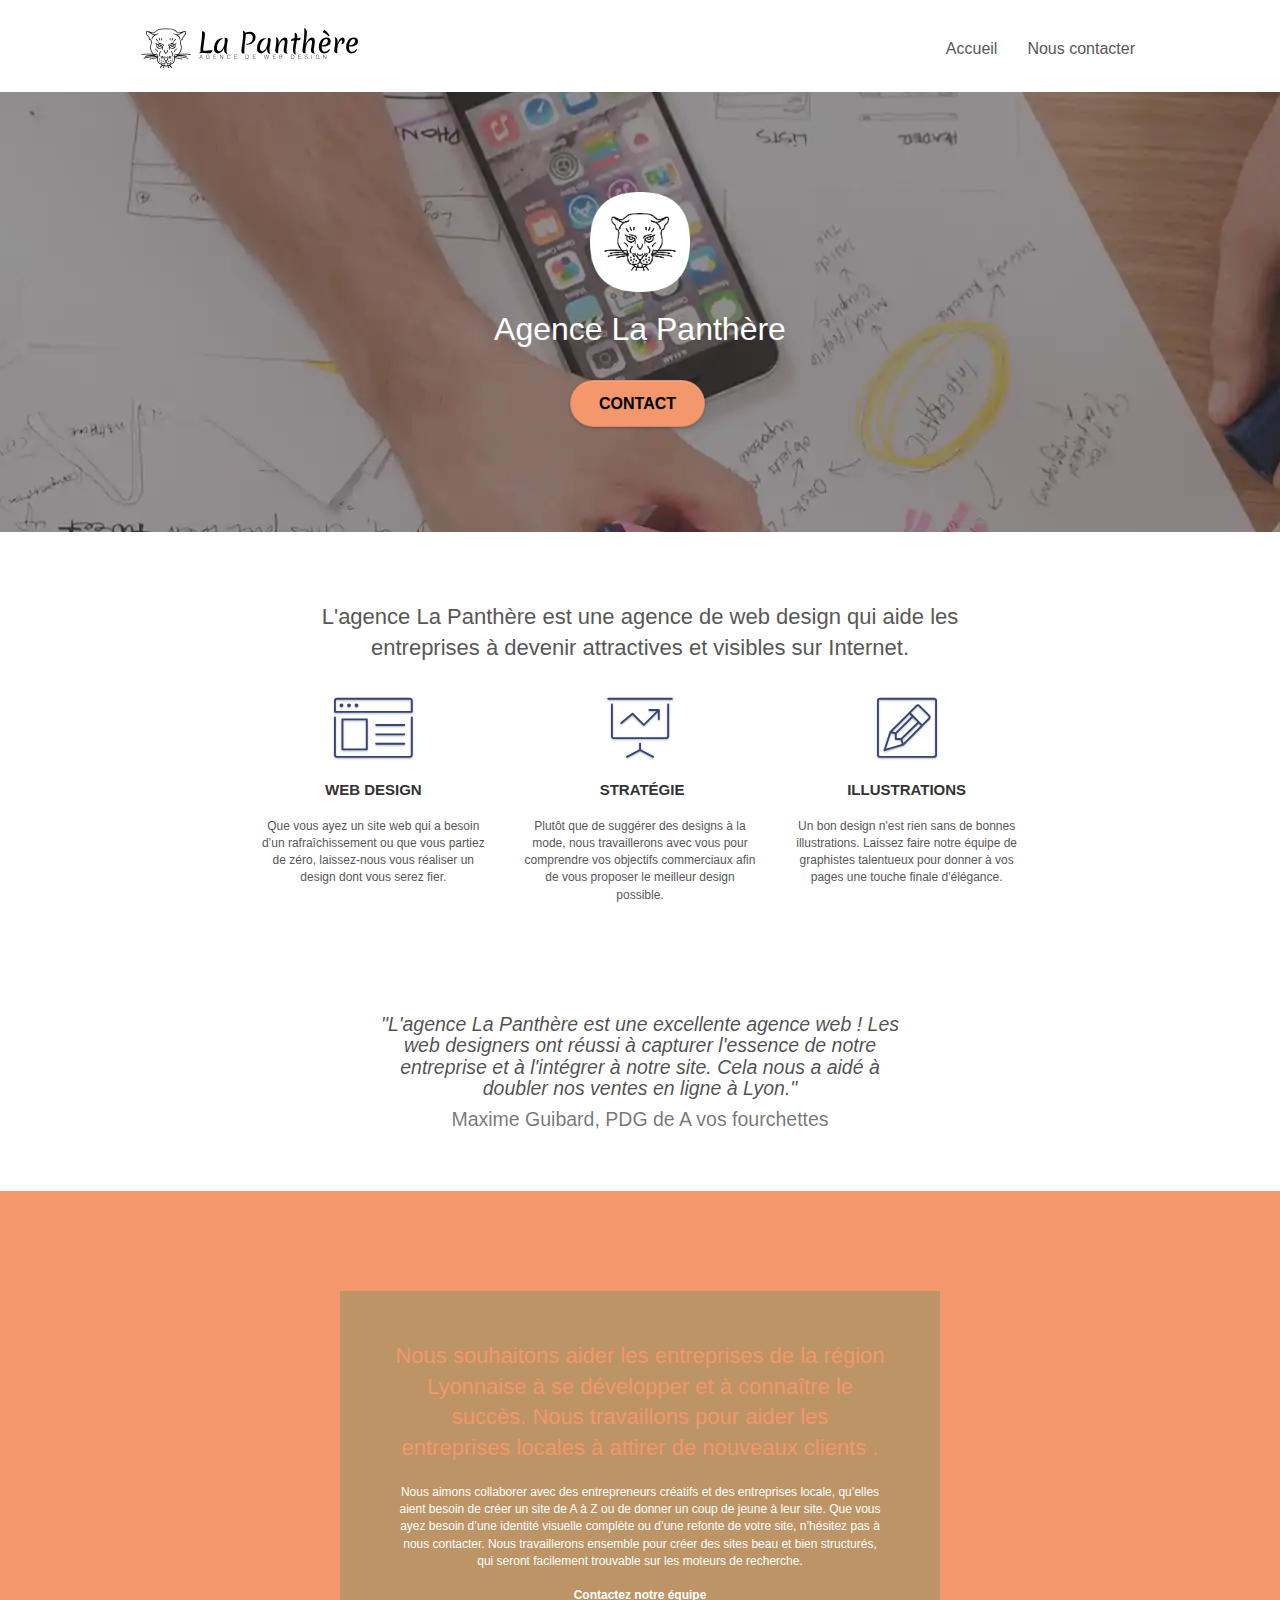
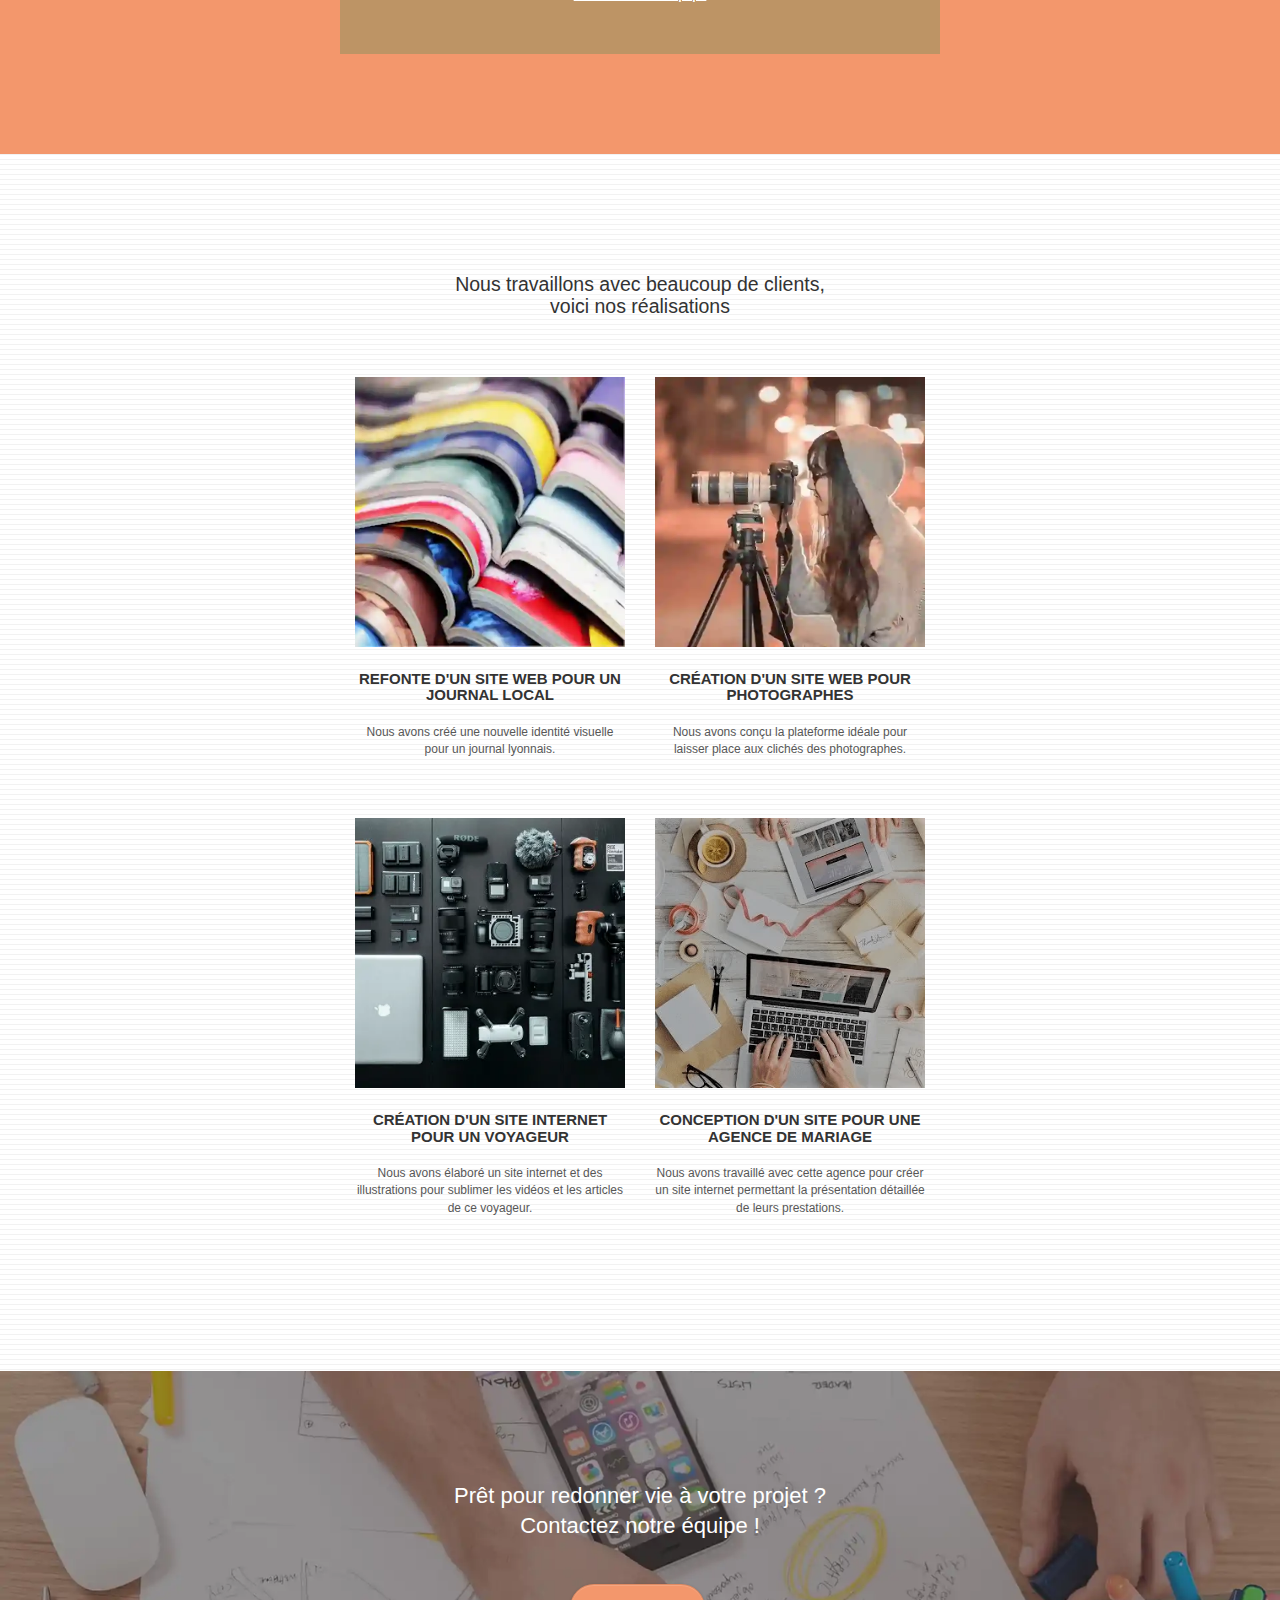
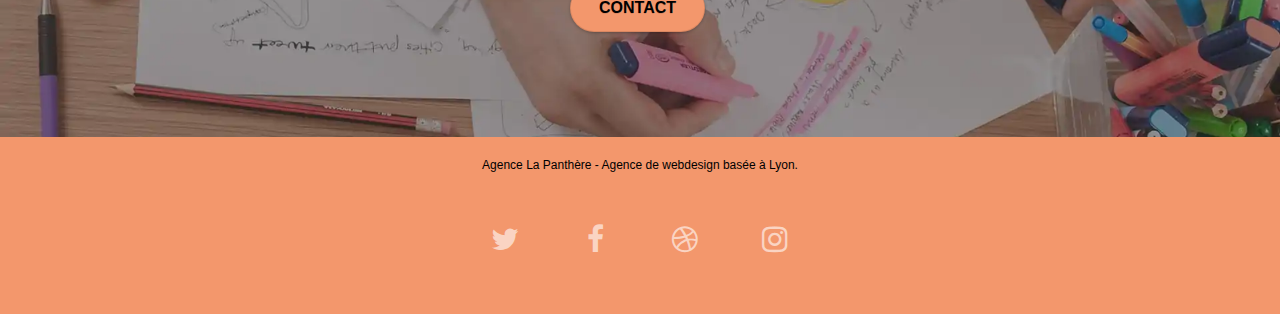
<file: index.html>
<!doctype html>
<html lang="fr">
<head>
    <meta charset="utf-8">
    <meta name="description" content="La Panthère, grande agence webdesign située à Lyon.">
    <meta name="viewport" content="width=device-width, initial-scale=1.0, viewport-fit=cover">

	<!-- Add apple touch and meta https://www.alsacreations.com/astuce/lire/1080-apple-touch-icon-iphone-ipad-ipod-icone.html -->
	<meta name="apple-mobile-web-app-capable" content="yes">
	<link rel="apple-touch-icon" href="favicon.jpg" />

	<!-- Add windows tiles from https://webdesign.tutsplus.com/tutorials/how-to-add-windows-tiles-to-your-website--cms-23099 -->
	<meta name="msapplication-square70x70logo" content="favicon.jpg" />
	<meta name="msapplication-square150x150logo" content="favicon.jpg" />
	<meta name="msapplication-wide310x150logo" content="favicon.jpg" />
	<meta name="msapplication-square310x310logo" content="favicon.jpg" />

    <link rel="shortcut icon" type="image/png" href="favicon.jpg">
	<link rel="stylesheet" type="text/css" href="./css/bootstrap.css">
	<link rel="stylesheet" type="text/css" href="style.css">
	<link rel="stylesheet" type="text/css" href="./css/font-awesome.css">
	<link rel="stylesheet" type="text/css" href="./css/et-line.css">
	
    
	<script src="./js/jquery-2.1.0.js" defer></script>
	<script src="./js/bootstrap.js" defer></script>
	<script src="./js/blocs.js" defer></script>
	<script src="./js/jquery.touchSwipe.js" defer></script>
	

    <title>La Panthère, agence de webdesign | L'expertise au coeur de votre projet web</title>

	
	<!-- Google tag (gtag.js) -->
	<script async src="https://www.googletagmanager.com/gtag/js?id=G-8B9GDKZ6BM"></script>
	<script>
	window.dataLayer = window.dataLayer || [];
	function gtag(){dataLayer.push(arguments);}
	gtag('js', new Date());

	gtag('config', 'G-8B9GDKZ6BM');
	</script>
</head>
<body class="page-container" id="top">    
	<header class="bloc bgc-white l-bloc " id="bloc-0">
		<div class="container bloc-sm">
			<nav class="navbar row">
				<div class="navbar-header">
					<a class="navbar-brand" href="index.html#top"><img src="img/agence-la-panthere-monochrome.svg" height="40" alt="Logo de l'agence de web design lyonnaise La Panthère" /></a>
					<button id="nav-toggle" type="button" class="ui-navbar-toggle navbar-toggle" data-toggle="collapse" data-target=".navbar-1">
						<span class="sr-only">Toggle navigation</span><span class="icon-bar"></span><span class="icon-bar"></span><span class="icon-bar"></span>
					</button>
				</div>
				<div class="collapse navbar-collapse navbar-1 special-dropdown-nav">
					<ul class="site-navigation nav navbar-nav">
						<li>
							<a href="index.html" dir="ltr" rel="prev">Accueil</a>
						</li>
						<li>
							<a href="contact.html" dir="ltr" rel="next">Nous contacter</a>
						</li>
					</ul>
				</div>
			</nav>
		</div>
	</header>
	<main>
		<section class="bloc bgc-dark-slate-blue bg-banniere d-bloc bg-t-edge bloc-bg-texture texture-paper b-parallax" id="bloc-1-hero">
			<div class="container bloc-lg">
				<div class="row tight-width-whitespace">
					<div class="col-sm-12">
						<img src="img/logo.webp" class="center-block image-resize-mode" width="100" alt="Logo de l'agence de webdesign La Panthère à Lyon" />
						<h1 class="text-center hero-bloc-text white " dir="ltr">
							Agence La Panthère
						</h1>
						<div class="text-center">
							<a href="contact.html#top" class="btn btn-lg btn-clean btn-rd cta-hero btn-atomic-tangerine" id="cta-hero" dir="ltr">Contact</a>
						</div>
					</div>
				</div>
			</div>
		</section>
		<section class="bloc bgc-white l-bloc" id="bloc-2-services">
			<div class="container bloc-md">
				<h2 class="row text-center services__title" dir="ltr">
					L'agence La Panthère est une agence de web design qui aide les entreprises à devenir attractives et visibles sur Internet.
				</h2>
				<article class="row voffset-lg med-width-whitespace">
					<div class="col-sm-4">
						<div class="text-center">
							<span class="et-icon-browser sm-shadow icon-dark-slate-blue icons icon-lg"></span>
						</div>
						<h3 class="mg-md text-center" dir="ltr">
							Web design
						</h3>
						<p class="text-center " dir="ltr">
							Que vous ayez un site web qui a besoin d&rsquo;un rafraîchissement ou que vous partiez de zéro, laissez-nous vous réaliser un design dont vous serez fier.
						</p>
					</div>
					<div class="col-sm-4">
						<div class="text-center">
							<span class="et-icon-presentation sm-shadow icon-dark-slate-blue icons icon-lg"></span>
						</div>
						<h3 class="mg-md text-center" dir="ltr">
							&nbsp;Stratégie
						</h3>
						<p class="text-center " dir="ltr">
							Plutôt que de suggérer des designs à la mode, nous travaillerons avec vous pour comprendre vos objectifs commerciaux afin de vous proposer le meilleur design possible.<br>
						</p>
					</div>
					<div class="col-sm-4">
						<div class="text-center">
							<span class="et-icon-edit sm-shadow icon-dark-slate-blue icons icon-lg"></span>
						</div>
						<h3 class="mg-md text-center" dir="ltr">
							Illustrations
						</h3>
						<p class="text-center " dir="ltr">
							Un bon design n'est rien sans de bonnes illustrations. Laissez faire notre équipe de graphistes talentueux pour donner à vos pages une touche finale d'élégance.
						</p>
					</div>
				</article>
				<article class="row voffset-lg voffset">
					<h3 class="citation__title" dir="ltr">
						"L'agence La Panthère est une excellente agence web ! Les web designers ont réussi à capturer l'essence de notre entreprise et à l'intégrer à notre site.
						Cela nous a aidé à doubler nos ventes en ligne à Lyon."
					</h3>
					<h4 class="citation__subtitle" dir="ltr">Maxime Guibard, PDG de A vos fourchettes</h4>
				</article>
			</div>
		</section>
		<section class="bloc tc-white bgc-atomic-tangerine bg-presentation d-bloc bloc-bg-texture texture-paper b-parallax" id="bloc-3-what-i-do">
			<div class="container bloc-lg">
				<div class="row tight-width-whitespace black-background">
					<div class="col-sm-12">
						<h2 class="mg-md text-center tc-white" dir="ltr">
							Nous souhaitons aider les entreprises de la région Lyonnaise à se développer et à connaître le succès. Nous travaillons pour aider les entreprises locales à attirer de nouveaux clients .<br>
						</h2>
						<p class="text-center white" dir="ltr">
							Nous aimons collaborer avec des entrepreneurs créatifs et des entreprises locale, qu’elles aient besoin de créer un site de A à Z ou de donner un coup de jeune à leur site. Que vous ayez besoin d’une identité visuelle complète ou d’une refonte de votre site, n’hésitez pas à nous contacter. Nous travaillerons ensemble pour créer des sites beau et bien structurés, qui seront facilement trouvable sur les moteurs de recherche. <br><br><a class="ltc-white bold-link" href="contact.html">Contactez notre équipe</a><br>
						</p>
					</div>
				</div>
			</div>
		</section>
		<section class="bloc bgc-white bg-lines-h2-bg bg-repeat l-bloc" id="bloc-4-portfolio">
			<div class="container bloc-lg">
				<div class="row">
					<h3 class="portfolio__title" dir="ltr">Nous travaillons avec beaucoup de clients, voici nos réalisations</h3>
				</div>
				<div class="row tight-width-whitespace portfolio-row">
					<div class="col-sm-6">
						<a href="#" data-lightbox="img/1.webp" data-gallery-id="gallery-1" data-caption="Refonte d'un site web pour un journal local" data-frame="snapshot-lb">
							<img src="img/1.webp" alt="refonte du site web d'un journal de Lyon par l'agence de webdesign La Panthère" class="img-responsive portfolio-thumb" />
						</a>
						<h3 class="mg-md text-center" dir="ltr">
							Refonte d'un site web pour un journal local
						</h3>
						<p class="text-center" dir="ltr">
							Nous avons créé une nouvelle identité visuelle pour un journal lyonnais.
						</p>
					</div>
					<div class="col-sm-6">
						<a href="#" data-lightbox="img/2.webp" data-gallery-id="gallery-1" data-caption="Création d'un site web pour photographes" data-frame="snapshot-lb">
							<img src="img/2.webp" class="img-responsive portfolio-thumb" alt="L'agence lyonnaise de webdesign, La Panthère, a créé le site internet d'un photographe" />
						</a>
						<h3 class="mg-md text-center" dir="ltr">
							Création d'un site web pour photographes
						</h3>
						<p class="text-center" dir="ltr">
							Nous avons conçu la plateforme idéale pour laisser place aux clichés des photographes.
						</p>
					</div>
				</div>
				<div class="row tight-width-whitespace portfolio-row">
					<div class="col-sm-6">
						<a href="#" data-lightbox="img/3.webp" data-gallery-id="gallery-1" data-caption="Création d'un site internet pour un voyageur" data-frame="snapshot-lb">
							<img src="img/3.webp" class="img-responsive portfolio-thumb" alt="Basée à Lyon, La Panthère, une agence de web design a créée le site internet d'un photographe"/>
						</a>
						<h3 class="mg-md text-center" dir="ltr">
							Création d'un site internet pour un voyageur
						</h3>
						<p class="text-center" dir="ltr">
							Nous avons élaboré un site internet et des illustrations pour sublimer les vidéos et les articles de ce voyageur.
						</p>
					</div>
					<div class="col-sm-6">
						<a href="#" data-lightbox="img/4.webp" data-gallery-id="gallery-1" data-caption="Conception d'un site pour une agence de mariage" data-frame="snapshot-lb">
							<img src="img/4.webp" class="img-responsive portfolio-thumb" alt="Conception d'une site pour une agence de mariage par La Panthère, agence de webdesign sur Lyon" />
						</a>
						<h3 class="mg-md text-center" dir="ltr">
							Conception d'un site pour une agence de mariage
						</h3>
						<p class="text-center" dir="ltr">
							Nous avons travaillé avec cette agence pour créer un site internet permettant la présentation détaillée de leurs prestations.
						</p>
					</div>
				</div>
			</div>
		</section>
		<section class="bloc bgc-dark-slate-blue bg-banniere d-bloc bloc-bg-texture texture-paper" id="bloc-5-cta">
			<div class="container bloc-lg">
				<div class="row">
					<h2 class="mg-md text-center white" dir="ltr">
						Prêt pour redonner vie à votre projet ?<br>Contactez notre équipe !
					</h2>
					<div class="col-sm-12 text-center">
						<a href="contact.html#bloc-0" class="btn btn-atomic-tangerine btn-clean btn-rd btn-lg cta-hero" dir="ltr">Contact</a>
					</div>
				</div>
			</div>
		</section>
	</main>
	<a class="bloc-button btn btn-d scrollToTop" onclick="scrollToTarget('1')" href="#top" aria-label="Bouton revenir en haut"><span class="fa fa-chevron-up"></span></a>
	<footer class="bloc bgc-atomic-tangerine d-bloc" id="bloc-8">
		<div class="container bloc-sm">
			<div class="row">
				<div class="col-sm-12">
					<p class="text-center black" dir="ltr">
						Agence La Panthère - Agence de webdesign basée à Lyon.<br>
					</p>
					<div class="row row-no-gutters social">
						<div class="col-sm-3">
							<div class="text-center">
								<a class="social" target="_blank"  rel="noopener" href="http://twitter.fr" aria-label="Lien vers le twitter de l'agence de webdesign La Panthère à Lyon">
									<span class="fa fa-twitter icon-md"></span>
								</a>
							</div>
						</div>
						<div class="col-sm-3">
							<div class="text-center">
								<a class="social" target="_blank"  rel="noopener" href="http://facebook.fr" aria-label="Lien vers le facebook de l'agence de webdesign La Panthère à Lyon">
									<span class="fa fa-facebook icon-md"></span>
								</a>
							</div>
						</div>
						<div class="col-sm-3">
							<div class="text-center">
								<a class="social" target="_blank"  rel="noopener" href="http://dribble.fr" aria-label="Lien vers le dribble de l'agence de webdesign La Panthère à Lyon">
									<span class="fa fa-dribbble icon-md"></span>
								</a>
							</div>
						</div>
						<div class="col-sm-3">
							<div class="text-center">
								<a class="social" target="_blank"  rel="noopener" href="http://instagram.fr" aria-label="Lien vers l'instagram de l'agence de webdesign La Panthère à Lyon">
									<span class="fa fa-instagram icon-md"></span>
								</a>
							</div>
						</div>
					</div>
				</div>
			</div>
		</div>
	</footer>
</body>
</html>
</file>
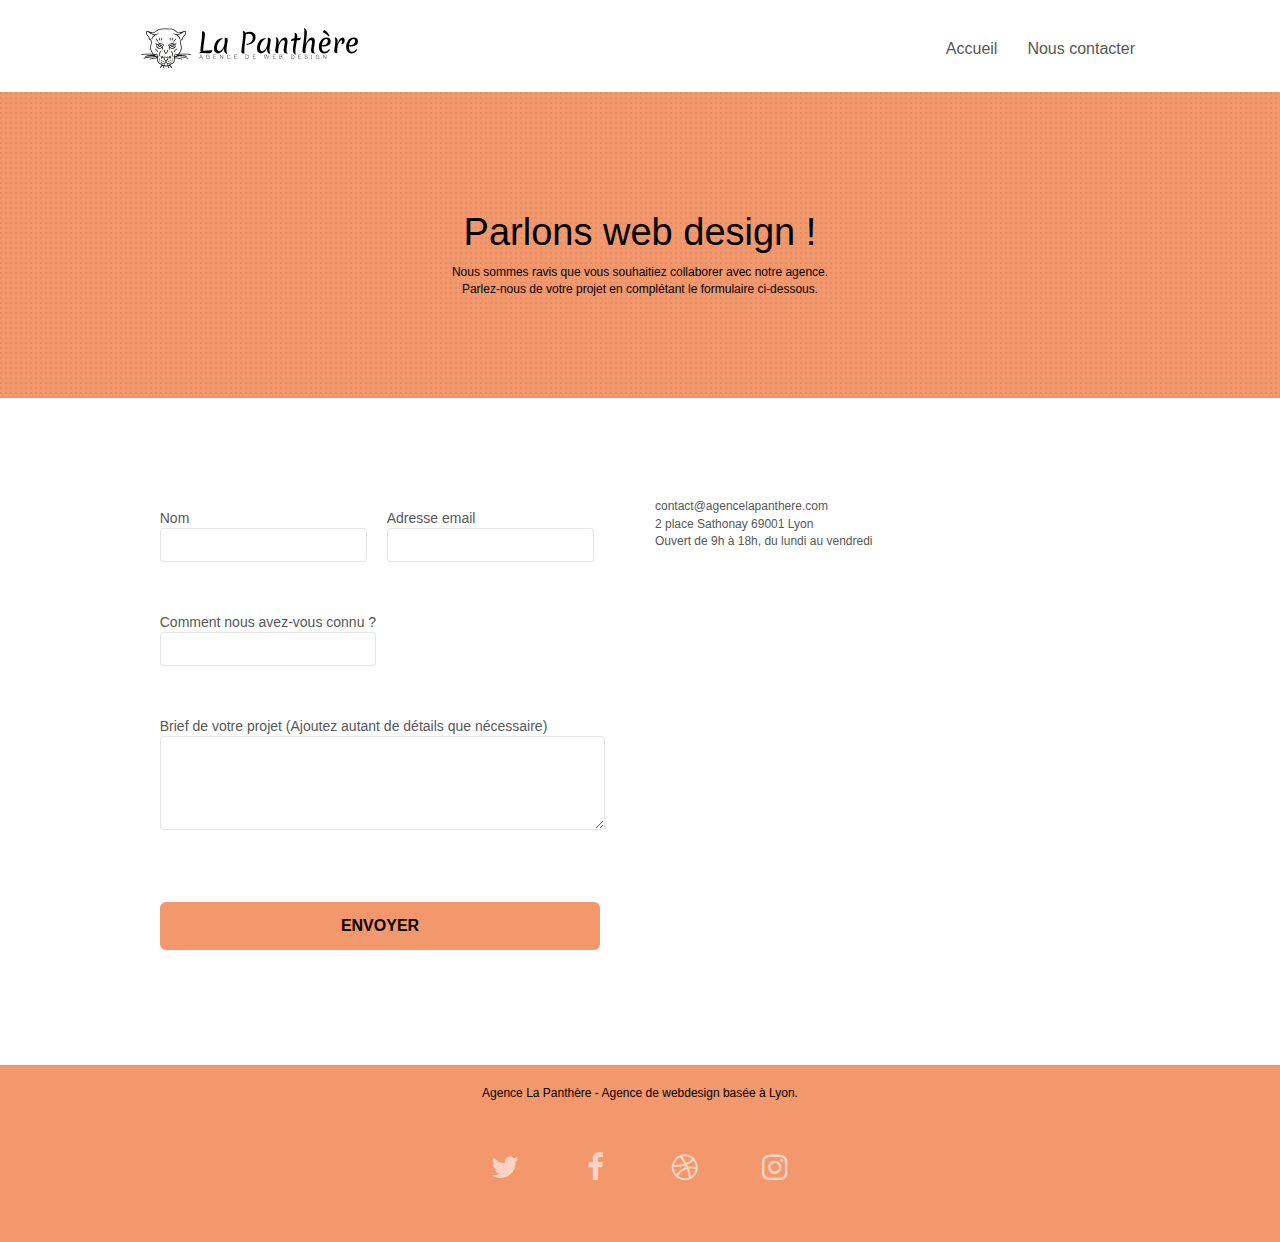
<file: contact.html>
<!doctype html>
<html lang="fr">
<head>
    <meta charset="utf-8">
    <meta name="keywords" content="">
    <meta name="description" content="Page de contacte de l'agence webdesign La Panthère. Grande agence sur Lyon.">
    <meta name="viewport" content="width=device-width, initial-scale=1.0, viewport-fit=cover">

	<!-- Add apple touch and meta -->
	<meta name="apple-mobile-web-app-capable" content="yes">
	<link rel="apple-touch-icon" href="favicon.jpg" />

	<!-- Add windows tiles from https://webdesign.tutsplus.com/tutorials/how-to-add-windows-tiles-to-your-website--cms-23099 -->
	<meta name="msapplication-square70x70logo" content="favicon.jpg" />
	<meta name="msapplication-square150x150logo" content="favicon.jpg" />
	<meta name="msapplication-wide310x150logo" content="favicon.jpg" />
	<meta name="msapplication-square310x310logo" content="favicon.jpg" />

    <link rel="shortcut icon" type="image/png" href="favicon.jpg">
    
	<link rel="stylesheet" type="text/css" href="./css/bootstrap.css">
	<link rel="stylesheet" type="text/css" href="style.css">
	<link rel="stylesheet" type="text/css" href="./css/font-awesome.css">
	<link rel="stylesheet" type="text/css" href="./css/et-line.css">
    
	<script src="./js/jquery-2.1.0.js" defer></script>
	<script src="./js/bootstrap.js" defer></script>
	<script src="./js/blocs.js" defer></script>
	<script src="./js/jqBootstrapValidation.js" defer></script>
	<script src="./js/formHandler.js" defer></script>
    <title>La Panthère, agence de webdesign | L'expertise au coeur de votre projet web</title>

    
	<!-- Google tag (gtag.js) -->
	<script async src="https://www.googletagmanager.com/gtag/js?id=G-8B9GDKZ6BM"></script>
	<script>
	window.dataLayer = window.dataLayer || [];
	function gtag(){dataLayer.push(arguments);}
	gtag('js', new Date());

	gtag('config', 'G-8B9GDKZ6BM');
	</script>
    
</head>
<body id="top">
	<header class="bloc bgc-white l-bloc " id="bloc-0">
		<div class="container bloc-sm">
			<nav class="navbar row">
				<div class="navbar-header">
					<a class="navbar-brand" href="index.html"><img src="img/agence-la-panthere-monochrome.svg" alt="atlanta web design logo" height="40" /></a>
					<button id="nav-toggle" type="button" class="ui-navbar-toggle navbar-toggle" data-toggle="collapse" data-target=".navbar-1">
						<span class="sr-only">Toggle navigation</span><span class="icon-bar"></span><span class="icon-bar"></span><span class="icon-bar"></span>
					</button>
				</div>
				<div class="collapse navbar-collapse navbar-1 special-dropdown-nav">
					<ul class="site-navigation nav navbar-nav">
						<li>
							<a href="index.html#top">Accueil</a>
						</li>
						<li>
						</li>
						<li>
							<a href="contact.html#top">Nous contacter</a>
						</li>
					</ul>
				</div>
			</nav>
		</div>
	</header>
	<main>
		<section class="bloc bg-dots-bg bg-repeat bgc-atomic-tangerine d-bloc bloc-bg-texture texture-paper" id="bloc-6">
			<article class="container bloc-lg">
				<div class="row">
					<div class="col-sm-12">
						<h1 class="text-center hero-bloc-text black" dir="ltr">
							Parlons web design !
						</h1>
						<p class="text-center mg-lg black tight-width-whitespace" dir="ltr">
							Nous sommes ravis que vous souhaitiez collaborer avec notre agence.<br>
							Parlez-nous de votre projet en complétant le formulaire ci-dessous.
						</p>
					</div>
				</div>
			</article>
		</section>
		<section class="bloc bgc-white l-bloc" id="bloc-7">
			<article class="container bloc-lg">
				<div class="row">
					<div class="col-sm-6 contact__form--wrapper">
						<form id="form_1" class="contact__form" novalidate success-msg="Your message has been sent." fail-msg="Sorry it seems that our mail server is not responding, Sorry for the inconvenience!">
							<div >
								<label dir="ltr" >
									Nom
									<input id="name" class="form-control" required />
								</label>
							</div>
							<div class="form-group">
								<label dir="ltr">
									Adresse email
									<input id="email" class="form-control" type="email" required />
								</label>	
							</div>
							<div class="form-group">
								<label dir="ltr">
									Comment nous avez-vous connu ?
									<input class="form-control" type="email" required id="input_504" />
								</label>							
							</div>
							<div class="form-group">
								<label dir="ltr">
									Brief de votre projet (Ajoutez autant de détails que nécessaire)<br>
									<textarea id="message" class="form-control" rows="4" cols="50" required></textarea>
								</label>
							</div> 
							<button class="bloc-button btn btn-lg btn-block cta-hero btn-atomic-tangerine" type="submit">
								Envoyer
							</button>
						</form>
					</div>
					<div class="col-sm-6">
						<p dir="ltr">
							contact@agencelapanthere.com<br>2 place Sathonay 69001 Lyon<br>Ouvert de 9h à 18h, du lundi au vendredi<br>
						</p>
					</div>
				</div>
			</article>
		</section>
		<a class="bloc-button btn btn-d scrollToTop" onclick="scrollToTarget('1')" href="#top" aria-label="Bouton revenir en haut"><span class="fa fa-chevron-up"></span></a>
	</main>
	<footer class="bloc bgc-atomic-tangerine d-bloc" id="bloc-8">
		<div class="container bloc-sm">
			<div class="row">
				<div class="col-sm-12">
					<p class="text-center black" dir="ltr">
						Agence La Panthère - Agence de webdesign basée à Lyon.<br>
					</p>
					<div class="row row-no-gutters social">
						<div class="col-sm-3">
							<div class="text-center">
								<a class="social" target="_blank"  rel="noopener" href="http://twitter.fr" aria-label="Lien vers le twitter de l'agence de webdesign La Panthère à Lyon">
									<span class="fa fa-twitter icon-md"></span>
								</a>
							</div>
						</div>
						<div class="col-sm-3">
							<div class="text-center">
								<a class="social" target="_blank"  rel="noopener" href="http://facebook.fr" aria-label="Lien vers le facebook de l'agence de webdesign La Panthère à Lyon">
									<span class="fa fa-facebook icon-md"></span>
								</a>
							</div>
						</div>
						<div class="col-sm-3">
							<div class="text-center">
								<a class="social" target="_blank"  rel="noopener" href="http://dribble.fr" aria-label="Lien vers le dribble de l'agence de webdesign La Panthère à Lyon">
									<span class="fa fa-dribbble icon-md"></span>
								</a>
							</div>
						</div>
						<div class="col-sm-3">
							<div class="text-center">
								<a class="social" target="_blank"  rel="noopener" href="http://instagram.fr" aria-label="Lien vers l'instagram de l'agence de webdesign La Panthère à Lyon">
									<span class="fa fa-instagram icon-md"></span>
								</a>
							</div>
						</div>
					</div>
				</div>
			</div>
		</div>
	</footer>
</body>
</html>
</file>
<file: style.css>
body {
    margin: 0;
    padding: 0;
    background: #FFF;
    overflow-x: hidden;
    -webkit-font-smoothing: antialiased;
    -moz-osx-font-smoothing: grayscale;
}

a,
button {
    transition: all .3s ease-in-out;
    outline: none!important;
}

a:hover {
    text-decoration: none;
    cursor: pointer;
}

#page-loading-blocs-notifaction {
    position: fixed;
    top: 0;
    bottom: 0;
    width: 100%;
    z-index: 100000;
    background: #FFFFFF url("img/pageload-spinner.gif") no-repeat center center;
}

.bloc {
    width: 100%;
    clear: both;
    background: 50% 50% no-repeat;
    padding: 0 50px;
    -webkit-background-size: cover;
    -moz-background-size: cover;
    -o-background-size: cover;
    background-size: cover;
    position: relative;
}

.bloc .container {
    padding-left: 0;
    padding-right: 0;
}

.bloc-lg {
    padding: 100px 50px;
}

.bloc-md {
    padding: 50px;
}

.bloc-sm {
    padding: 20px 50px;
}

.bg-center,
.bg-l-edge,
.bg-r-edge,
.bg-t-edge,
.bg-b-edge,
.bg-tl-edge,
.bg-bl-edge,
.bg-tr-edge,
.bg-br-edge,
.bg-repeat {
    -webkit-background-size: auto!important;
    -moz-background-size: auto!important;
    -o-background-size: auto!important;
    background-size: auto!important;
}

.bg-repeat {
    background: repeat;
}

.bg-t-edge {
    background: top no-repeat;
}

.bloc-bg-texture::before {
    content: "";
    background-size: 2px 2px;
    position: absolute;
    top: 0;
    bottom: 0;
    left: 0;
    right: 0;
}

.b-parallax {
    background-attachment: fixed;
}

.d-bloc {
    color: rgba(255, 255, 255, .7);
}

.d-bloc button:hover {
    color: rgba(255, 255, 255, .9);
}

.d-bloc .icon-round,
.d-bloc .icon-square,
.d-bloc .icon-rounded,
.d-bloc .icon-semi-rounded-a,
.d-bloc .icon-semi-rounded-b {
    border-color: rgba(255, 255, 255, .9);
}

.d-bloc .divider-h span {
    border-color: rgba(255, 255, 255, .2);
}

.d-bloc .a-btn,
.d-bloc .navbar a,
.d-bloc .navbar-brand,
.d-bloc a .icon-sm,
.d-bloc a .icon-md,
.d-bloc a .icon-lg,
.d-bloc a .icon-xl,
.d-bloc h1 a,
.d-bloc h2 a,
.d-bloc h3 a,
.d-bloc h4 a,
.d-bloc h5 a,
.d-bloc h6 a,
.d-bloc p a {
    color: rgba(255, 255, 255, .6);
}

.d-bloc .a-btn:hover,
.d-bloc .navbar a:hover,
.d-bloc .navbar-brand:hover,
.d-bloc a:hover .icon-sm,
.d-bloc a:hover .icon-md,
.d-bloc a:hover .icon-lg,
.d-bloc a:hover .icon-xl,
.d-bloc h1 a:hover,
.d-bloc h2 a:hover,
.d-bloc h3 a:hover,
.d-bloc h4 a:hover,
.d-bloc h5 a:hover,
.d-bloc h6 a:hover,
.d-bloc p a:hover {
    color: rgba(255, 255, 255, 1);
}

.d-bloc .navbar-toggle .icon-bar {
    background: rgba(255, 255, 255, 1);
}

.d-bloc .btn-wire,
.d-bloc .btn-wire:hover {
    color: rgba(255, 255, 255, 1);
    border-color: rgba(255, 255, 255, 1);
}

.d-bloc .panel {
    color: rgba(0, 0, 0, .5);
}

.d-bloc .panel button:hover {
    color: rgba(0, 0, 0, .7);
}

.d-bloc .panel icon {
    border-color: rgba(0, 0, 0, .7);
}

.d-bloc .panel .divider-h span {
    border-color: rgba(0, 0, 0, .1);
}

.d-bloc .panel .a-btn {
    color: rgba(0, 0, 0, .6);
}

.d-bloc .panel .a-btn:hover {
    color: rgba(0, 0, 0, 1);
}

.d-bloc .panel .btn-wire,
.d-bloc .panel .btn-wire:hover {
    color: rgba(0, 0, 0, .7);
    border-color: rgba(0, 0, 0, .3);
}

.d-bloc .panel,
.l-bloc {
    color: rgba(0, 0, 0, .5);
}

.d-bloc .panel button:hover,
.l-bloc button:hover {
    color: rgba(0, 0, 0, .7);
}

.l-bloc .icon-round,
.l-bloc .icon-square,
.l-bloc .icon-rounded,
.l-bloc .icon-semi-rounded-a,
.l-bloc .icon-semi-rounded-b {
    border-color: rgba(0, 0, 0, .7);
}

.d-bloc .panel .divider-h span,
.l-bloc .divider-h span {
    border-color: rgba(0, 0, 0, .1);
}

.d-bloc .panel .a-btn,
.l-bloc .a-btn,
.l-bloc .navbar a,
.l-bloc .navbar-brand,
.l-bloc a .icon-sm,
.l-bloc a .icon-md,
.l-bloc a .icon-lg,
.l-bloc a .icon-xl,
.l-bloc h1 a,
.l-bloc h2 a,
.l-bloc h3 a,
.l-bloc h4 a,
.l-bloc h5 a,
.l-bloc h6 a,
.l-bloc p a {
    color: rgba(0, 0, 0, .6);
}

.d-bloc .panel .a-btn:hover,
.l-bloc .a-btn:hover,
.l-bloc .navbar a:hover,
.l-bloc .navbar-brand:hover,
.l-bloc a:hover .icon-sm,
.l-bloc a:hover .icon-md,
.l-bloc a:hover .icon-lg,
.l-bloc a:hover .icon-xl,
.l-bloc h1 a:hover,
.l-bloc h2 a:hover,
.l-bloc h3 a:hover,
.l-bloc h4 a:hover,
.l-bloc h5 a:hover,
.l-bloc h6 a:hover,
.l-bloc p a:hover {
    color: rgba(0, 0, 0, 1);
}

.l-bloc .navbar-toggle .icon-bar {
    color: rgba(0, 0, 0, .6);
}

.d-bloc .panel .btn-wire,
.d-bloc .panel .btn-wire:hover,
.l-bloc .btn-wire,
.l-bloc .btn-wire:hover {
    color: rgba(0, 0, 0, .7);
    border-color: rgba(0, 0, 0, .3);
}

.voffset {
    margin-top: 30px;
}

.voffset-lg {
    margin-top: 80px;
}

.row-no-gutters {
    margin-right: 0;
    margin-left: 0;
}

.row.row-no-gutters > [class^="col-"],
.row.row-no-gutters > [class*=" col-"] {
    padding-right: 0;
    padding-left: 0;
}

#bloc-1-hero h1 {
    font-size: 32px;
}

.navbar {
    margin-bottom: 0;
    z-index: 1;
}

.navbar-brand {
    height: auto;
    padding: 3px 15px;
    font-size: 25px;
    font-weight: normal;
    font-weight: 600;
    line-height: 44px;
}

.navbar-brand img {
    max-height: 200px;
    margin: 0 5px 0 0;
    display: inline;
}

.navbar-brand img[src$=svg] {
    min-width: 100px;
}

.nav-center .navbar-brand img {
    margin: 0;
}

.navbar .nav {
    padding-top: 2px;
    margin-right: -16px;
    float: right;
    z-index: 1;
}

.nav > li {
    float: left;
    margin-top: 4px;
    font-size: 16px;
}

.navbar-nav .open .dropdown-menu > li > a {
    text-align: inherit;
}

.nav > li a:hover,
.nav > li a:focus {
    background: transparent;
}

.navbar-toggle {
    margin: 10px 10px 0 0;
    border: 0px;
}

.navbar-toggle:hover {
    background: transparent!important;
}

.navbar-toggle .icon-bar {
    background-color: rgba(0, 0, 0, .5);
    width: 26px;
}

.nav-invert .navbar .nav {
    float: left;
}

.nav-invert .navbar-header,
.nav-invert .navbar-brand {
    float: right;
    position: relative;
    z-index: 2;
}

@media (min-width: 768px) {
    .site-navigation {
        position: absolute;
        top: 50%;
        right: 20px;
        transform: translate(0, -50%);
        -webkit-transform: translateY(-50%);
    }
    .nav > li .dropdown-menu a,
    .nav > li .dropdown-menu a:hover {
        color: #484848;
    }
    .nav-invert .site-navigation {
        left: 0;
        right: 0;
    }
    .nav-center {
        text-align: center;
    }
    .nav-center .navbar-header {
        width: 100%;
    }
    .nav-center .navbar-header,
    .nav-center .navbar-brand,
    .nav-center .nav > li {
        float: none;
        display: inline-block;
    }
    .nav-center .site-navigation {
        position: relative;
        width: 100%;
        right: 0;
        margin-right: 0px;
        margin-top: 20px;
    }
    .nav-center.mini-nav .navbar-toggle {
        float: none;
        margin: 10px auto 0;
    }
}

.nav > li > .dropdown a {
    background: none!important;
    display: block;
    padding: 14px 15px;
}

nav .caret {
    margin: 0 5px;
}

.dropdown-menu .dropdown-menu {
    top: -8px;
    left: 100%;
}

.dropdown-menu .dropmenu-flow-right {
    top: 100%;
    left: 0;
    margin-left: -1px;
    border-top-left-radius: 0;
    border-top-right-radius: 0;
}

.dropdown-menu .dropdown span {
    border: 4px solid black;
    border-top-color: transparent;
    border-right-color: transparent;
    border-bottom-color: transparent;
    margin: 6px -5px 0 0!important;
    float: right;
}

.mg-md {
    margin-top: 10px;
    margin-bottom: 20px;
}

.mg-lg {
    margin-top: 10px;
    margin-bottom: 40px;
}

.btn {
    margin: 0 5px 5px 0;
}

.btn.pull-right {
    margin: 0 0 5px 5px;
}

.btn-d,
.btn-d:hover,
.btn-d:focus {
    color: #FFF;
    background: rgba(0, 0, 0, .3);
}

button {
    outline: none!important;
}

.btn-rd {
    border-radius: 40px;
}

.btn-clean {
    border: 1px solid rgba(0, 0, 0, .08);
    border-bottom-color: rgba(0, 0, 0, .1);
    text-shadow: 0 1px 0 rgba(0, 0, 1, .1);
    box-shadow: 0 1px 3px rgba(0, 0, 1, .25), inset 0 1px 0 0 rgba(255, 255, 255, .15);
}

.icon-md {
    font-size: 30px!important;
}

.icon-lg {
    font-size: 60px!important;
}

.sm-shadow {
    text-shadow: 0 1px 2px rgba(0, 0, 0, .3);
}

.panel-sq,
.panel-sq .panel-heading,
.panel-sq .panel-footer {
    border-radius: 0;
}

.panel-rd {
    border-radius: 30px;
}

.panel-rd .panel-heading {
    border-radius: 29px 29px 0 0;
}

.panel-rd .panel-footer {
    border-radius: 0 0 29px 29px;
}

.form-control {
    border-color: rgba(0, 0, 0, .1);
    box-shadow: none;
}

.scrollToTop {
    width: 40px;
    height: 40px;
    position: fixed;
    bottom: 20px;
    right: 20px;
    opacity: 0;
    z-index: 500;
    transition: all .3s ease-in-out;
}

.scrollToTop span {
    margin-top: 6px;
}

.showScrollTop {
    font-size: 14px;
    opacity: 1;
}

a[data-lightbox] {
    position: relative;
    display: block;
    text-align: center;
}

a[data-lightbox]:hover::before {
    content: "+";
    font-family: "HelveticaNeue-Light", "Helvetica Neue Light", "Helvetica Neue", Helvetica, Arial;
    font-size: 32px;
    width: 50px;
    height: 50px;
    margin-left: -25px;
    border-radius: 50%;
    background: rgba(0, 0, 0, .6);
    color: #FFF;
    font-weight: 100;
    z-index: 1;
    position: absolute;
    top: 50%;
    transform: translateY(-50%);
    -webkit-transform: translateY(-50%);
}

a[data-lightbox]:hover img {
    opacity: 0.6;
    -webkit-animation-fill-mode: none;
    animation-fill-mode: none;
}

#lightbox-modal {
    display: flex;
    align-items: center;
}

#lightbox-modal .modal-dialog {
    width: 90%;
    max-width: 900px;
    margin: 0 auto 0;
}

#lightbox-modal .modal-dialog img {
    max-height: 90vh;
    margin: 0 auto;
}

.lightbox-caption {
    padding: 20px;
    color: #FFF;
    background: rgba(0, 0, 0, .5);
    position: absolute;
    left: 15px;
    right: 15px;
    bottom: 5px;
}

.close-lightbox {
    color: #FFF;
    font-size: 30px;
    position: absolute;
    top: 20px;
    right: 20px;
    z-index: 20;
    background: rgba(0, 0, 0, .5);
    border: none;
    line-height: 30px;
    padding: 0 9px 5px;
    opacity: 0.3;
}

.close-lightbox:hover,
.next-lightbox:hover,
.prev-lightbox:hover {
    opacity: 1.0;
    color: #FFF;
}

.next-lightbox,
.prev-lightbox {
    font-size: 20px;
    color: rgba(255, 255, 255, .9);
    background: rgba(0, 0, 0, .5);
    transition: all .2s ease-in-out;
    position: absolute;
    top: 45%;
    z-index: 1;
    opacity: 0.4;
}

.next-lightbox {
    padding: 6px 8px 1px 13px;
    right: 25px;
}

.prev-lightbox {
    padding: 6px 13px 1px 10px;
    left: 25px;
}

.snapshot-lb .modal-body {
    padding-bottom: 45px;
}

.snapshot-lb .lightbox-caption {
    padding: 0;
    color: rgba(0, 0, 0, .5);
    background: none;
}

h1,
h2,
h3,
h4,
h5,
h6,
p,
label,
.btn,
a {
    font-family: "helvetica";
    font-weight: 400;
    color: #575757!important;
}

.container {
    max-width: 1000px;
}

.hero-bloc-text {
    font-size: 38px;
}

.hero-bloc-text-sub {
    font-size: 36px;
}

.statement-bloc-text {
    line-height: 26px;
    font-style: italic;
    font-size: 20px;
    text-align: center;
    font-weight: lighter;
    max-width: 520px;
    margin: auto auto auto auto;
}

p {
    font-size: 12px;
}

.tight-width-whitespace {
    max-width: 600px;
    margin: auto auto auto auto;
}

.h1 {
    font-size: 20px;
    font-family: "Open Sans";
}

.cta-hero {
    margin-top: 22px;
    color: #0000 !important;
    text-transform: uppercase;
    padding: 12px 28px 12px 28px;
    font-size: 16px;
    font-weight: 700;
}

.social {
    display: flex;
    justify-content: space-around;
    max-width: 400px;
    margin: auto auto auto auto;
    padding: 20px;
}

h2 {
    font-size: 22px;
    line-height: 1.4em;
}

h3 {
    font-size: 15px;
    text-transform: uppercase;
    font-weight: 700;
    color: #333333!important;
}

.med-width-whitespace {
    max-width: 800px;
    margin: auto auto auto auto;
    box-shadow: 0px 0px 0px #000000;
}

h1 {
    color: #333333!important;
}

h4 {
    color: #333333!important;
}
.services__title{
    margin-left: 18%;
    margin-right: 18%;
}
.icons {
    margin-bottom: 14px;
    margin-top: 24px;
}

.white {
    color: #FFFFFF!important;
}

.black {
    color: #000000!important;
}

.portfolio-thumb {
    width: 100%;
    margin-bottom: 24px;
}

.portfolio-row {
    margin-bottom: 44px;
    margin-top: 50px;
}

.avatar {
    box-shadow: 0px 4px 9px rgba(0, 0, 0, 0.3);
}

.black-background {
    background-color: rgba(165, 147, 99, 0.7);
    padding: 40px 40px 40px 40px;
}

.bold-link {
    font-weight: 900;
    text-decoration: underline!important;
}

.bgc-white {
    background-color: #FFFFFF;
}

.bgc-dark-slate-blue {
    background-color: #364577;
}

.bgc-atomic-tangerine {
    background-color: #F3976C;
}

.tc-white {
    color: #F3976C!important;
}

.btn-atomic-tangerine {
    background: #F3976C;
    color: #000000!important;
}

.btn-atomic-tangerine:hover {
    background: #c27956!important;
    color: #000000!important;
}

.ltc-white {
    color: #FFFFFF!important;
}

.ltc-white:hover {
    color: #cccccc!important;
}

.ltc-atomic-tangerine {
    color: #F3976C!important;
}

.ltc-atomic-tangerine:hover {
    color: #c27956!important;
}

.icon-dark-slate-blue {
    color: #364577!important;
    border-color: #364577!important;
}

.bg-dots-bg {
    background-image: url("img/dots-bg.webp");
}

.bg-lines-h2-bg {
    background-image: url("img/lines-h2-bg.webp");
}

.bg-banniere {
    background-image: url("img/agence-la-panthere.webp");
}

.bg-presentation {
    background-image: url("img/image-de-presentation.webp");
}
.partner__list li{
    margin: 10px;
}
.citation__title{
    color: rgba(0, 0, 0, .7) !important;
}
.citation__subtitle{
    color: rgba(0, 0, 0, .55) !important;
}
.citation__title{
    font-size: 1.95rem;
    text-transform: none;
    font-family: "helvetica";
    font-style: italic;
    font-weight: 400;
    text-align: center;
    padding-left: 24%;
    padding-right: 24%;
}
.citation__subtitle{
    font-size: 1.95rem;
    text-transform: none;
    font-family: "helvetica";
    font-weight: 400;
    text-align: center;
}
.portfolio__title{
    font-size: 1.95rem;
    text-transform: none;
    font-family: "helvetica";
    font-weight: 100;
    text-align: center;
    padding-left: 30%;
    padding-right: 30%;
}
.contact__form--wrapper{
    display: flex;
    justify-content: center;
    padding: 10px;
}
.contact__form{
    display: flex;
    flex-wrap: wrap;
    gap: 20px;
    max-width: 90%;
}
@media (max-width: 1024px) {
    .bloc {
        padding-left: 20px;
        padding-right: 20px;
    }
    .bloc.full-width-bloc,
    .bloc-tile-2.full-width-bloc .container,
    .bloc-tile-3.full-width-bloc .container,
    .bloc-tile-4.full-width-bloc .container {
        padding-left: 0;
        padding-right: 0;
    }
}

@media (max-width: 992px) and (min-width: 768px) {
    .navbar .nav {
        max-width: 80%
    }
    .nav-center.navbar .nav {
        max-width: 100%
    }
}

@media only screen and (min-device-width: 768px) and (max-device-width: 1024px) and (orientation: landscape) {
    .b-parallax {
        background-attachment: scroll;
    }
}

@media only screen and (min-device-width: 1024px) and (max-device-width: 1366px) and (-webkit-min-device-pixel-ratio: 1.5) {
    .b-parallax {
        background-attachment: scroll;
    }
}

@media (max-width: 991px) {
    .services__title{
        margin-left: 1%;
        margin-right: 1%;
    }
    .container {
        width: 100%;
    }
    .b-parallax {
        background-attachment: scroll;
    }
    .page-container,
    #hero-bloc {
        overflow-x: hidden;
        position: relative;
    }
    .bloc {
        padding-left: constant(safe-area-inset-left);
        padding-right: constant(safe-area-inset-right);
    }
    .bloc-group,
    .bloc-group .bloc {
        display: block;
        width: 100%;
    }
    .bloc-fill-screen .fill-bloc-top-edge,
    .bloc-fill-screen .fill-bloc-bottom-edge {
        padding: 0 20px;
        padding-left: constant(safe-area-inset-left);
        padding-right: constant(safe-area-inset-right);
    }
}

@media (max-width: 767px) {
    .page-container {
        overflow-x: hidden;
        position: relative;
    }
    h1,
    h2,
    h3,
    h4,
    h5,
    h6,
    p,
    #disqus_thread {
        padding-left: 10px!important;
        padding-right: 10px!important;
    }
    .b-parallax {
        background-attachment: scroll;
    }
    .navbar .nav {
        padding-top: 0;
        border-top: 1px solid rgba(0, 0, 0, .2);
        float: none!important;
    }
    .navbar.row {
        margin-left: 0;
        margin-right: 0;
    }
    .site-navigation {
        position: inherit;
        transform: none;
        -webkit-transform: none;
        -ms-transform: none;
    }
    .nav > li {
        margin-top: 0;
        border-bottom: 1px solid rgba(0, 0, 0, .1);
        background: rgba(0, 0, 0, .05);
        text-align: left;
        padding-left: 15px;
        width: 100%;
    }
    .nav > li:hover {
        background: rgba(0, 0, 0, .08);
    }
    .dropdown .dropdown a .caret {
        float: none;
        margin: 5px 0 0 10px!important;
        border: 4px solid black;
        border-bottom-color: transparent;
        border-right-color: transparent;
        border-left-color: transparent;
    }
    #hero-bloc .navbar .nav {
        background: rgba(0, 0, 0, .8);
    }
    #hero-bloc .navbar .nav a {
        color: rgba(255, 255, 255, .6);
    }
    .hero {
        padding: 50px 0;
    }
    .hero-nav {
        left: -1px;
        right: -1px;
    }
    .navbar-collapse {
        padding: 0;
        overflow-x: hidden;
        -webkit-box-shadow: none;
        box-shadow: none;
    }
    .navbar-brand img {
        max-height: 40px;
        width: auto;
    }
    .nav-invert .navbar-header {
        float: none;
        width: 100%;
    }
    .nav-invert .navbar-toggle {
        float: left;
        margin-left: 10px;
    }
    .bloc {
        padding-left: 0;
        padding-right: 0;
    }
    .bloc-xxl,
    .bloc-xl,
    .bloc-lg {
        padding: 40px 0;
    }
    .bloc-sm,
    .bloc-md {
        padding-left: 0;
        padding-right: 0;
    }
    .bloc-tile-2 .container,
    .bloc-tile-3 .container,
    .bloc-tile-4 .container,
    .bloc-fill-screen .fill-bloc-top-edge,
    .bloc-fill-screen .fill-bloc-bottom-edge {
        padding-left: 0;
        padding-right: 0;
    }
    .a-block {
        padding: 0 10px;
    }
    .btn-dwn {
        display: none;
    }
    .voffset {
        margin-top: 5px;
    }
    .voffset-md {
        margin-top: 20px;
    }
    .voffset-lg {
        margin-top: 30px;
    }
    form {
        padding: 5px;
    }
    .close-lightbox {
        display: inline-block;
    }
    .blocsapp-device-iphone5 {
        background-size: 216px 425px;
        padding-top: 60px;
        width: 216px;
        height: 425px;
    }
    .blocsapp-device-iphone5 img {
        width: 180px;
        height: 320px;
    }
}

@media (max-width: 400px) {
    .bloc {
        padding-left: 0;
        padding-right: 0;
    }
}

@media (max-width: 767px) {
    .bloc-mob-center-text {
        text-align: center;
    }
}
</file>
<file: css/et-line.css>
@font-face {
    font-family: et-line;
    src: url(../fonts/et-line.eot);
    src: url(../fonts/et-line.eot?#iefix) format('embedded-opentype'), url(../fonts/et-line.woff) format('woff'), url(../fonts/et-line.ttf) format('truetype'), url(../fonts/et-line.svg#et-line) format('svg');
    font-weight: 400;
    font-style: normal
}

.et-icon-adjustments,
.et-icon-alarmclock,
.et-icon-anchor,
.et-icon-aperture,
.et-icon-attachment,
.et-icon-bargraph,
.et-icon-basket,
.et-icon-beaker,
.et-icon-bike,
.et-icon-book-open,
.et-icon-briefcase,
.et-icon-browser,
.et-icon-calendar,
.et-icon-camera,
.et-icon-caution,
.et-icon-chat,
.et-icon-circle-compass,
.et-icon-clipboard,
.et-icon-clock,
.et-icon-cloud,
.et-icon-compass,
.et-icon-desktop,
.et-icon-dial,
.et-icon-document,
.et-icon-documents,
.et-icon-download,
.et-icon-dribbble,
.et-icon-edit,
.et-icon-envelope,
.et-icon-expand,
.et-icon-facebook,
.et-icon-flag,
.et-icon-focus,
.et-icon-gears,
.et-icon-genius,
.et-icon-gift,
.et-icon-global,
.et-icon-globe,
.et-icon-googleplus,
.et-icon-grid,
.et-icon-happy,
.et-icon-hazardous,
.et-icon-heart,
.et-icon-hotairballoon,
.et-icon-hourglass,
.et-icon-key,
.et-icon-laptop,
.et-icon-layers,
.et-icon-lifesaver,
.et-icon-lightbulb,
.et-icon-linegraph,
.et-icon-linkedin,
.et-icon-lock,
.et-icon-magnifying-glass,
.et-icon-map,
.et-icon-map-pin,
.et-icon-megaphone,
.et-icon-mic,
.et-icon-mobile,
.et-icon-newspaper,
.et-icon-notebook,
.et-icon-paintbrush,
.et-icon-paperclip,
.et-icon-pencil,
.et-icon-phone,
.et-icon-picture,
.et-icon-pictures,
.et-icon-piechart,
.et-icon-presentation,
.et-icon-pricetags,
.et-icon-printer,
.et-icon-profile-female,
.et-icon-profile-male,
.et-icon-puzzle,
.et-icon-quote,
.et-icon-recycle,
.et-icon-refresh,
.et-icon-ribbon,
.et-icon-rss,
.et-icon-sad,
.et-icon-scissors,
.et-icon-scope,
.et-icon-search,
.et-icon-shield,
.et-icon-speedometer,
.et-icon-strategy,
.et-icon-streetsign,
.et-icon-tablet,
.et-icon-target,
.et-icon-telescope,
.et-icon-toolbox,
.et-icon-tools,
.et-icon-tools-2,
.et-icon-trophy,
.et-icon-tumblr,
.et-icon-twitter,
.et-icon-upload,
.et-icon-video,
.et-icon-wallet,
.et-icon-wine {
    font-family: et-line;
    font-style: normal;
    font-weight: 400;
    font-variant: normal;
    text-transform: none;
    line-height: 1;
    -webkit-font-smoothing: antialiased;
    -moz-osx-font-smoothing: grayscale;
    display: inline-block
}

.et-icon-mobile:before {
    content: "\e000"
}

.et-icon-laptop:before {
    content: "\e001"
}

.et-icon-desktop:before {
    content: "\e002"
}

.et-icon-tablet:before {
    content: "\e003"
}

.et-icon-phone:before {
    content: "\e004"
}

.et-icon-document:before {
    content: "\e005"
}

.et-icon-documents:before {
    content: "\e006"
}

.et-icon-search:before {
    content: "\e007"
}

.et-icon-clipboard:before {
    content: "\e008"
}

.et-icon-newspaper:before {
    content: "\e009"
}

.et-icon-notebook:before {
    content: "\e00a"
}

.et-icon-book-open:before {
    content: "\e00b"
}

.et-icon-browser:before {
    content: "\e00c"
}

.et-icon-calendar:before {
    content: "\e00d"
}

.et-icon-presentation:before {
    content: "\e00e"
}

.et-icon-picture:before {
    content: "\e00f"
}

.et-icon-pictures:before {
    content: "\e010"
}

.et-icon-video:before {
    content: "\e011"
}

.et-icon-camera:before {
    content: "\e012"
}

.et-icon-printer:before {
    content: "\e013"
}

.et-icon-toolbox:before {
    content: "\e014"
}

.et-icon-briefcase:before {
    content: "\e015"
}

.et-icon-wallet:before {
    content: "\e016"
}

.et-icon-gift:before {
    content: "\e017"
}

.et-icon-bargraph:before {
    content: "\e018"
}

.et-icon-grid:before {
    content: "\e019"
}

.et-icon-expand:before {
    content: "\e01a"
}

.et-icon-focus:before {
    content: "\e01b"
}

.et-icon-edit:before {
    content: "\e01c"
}

.et-icon-adjustments:before {
    content: "\e01d"
}

.et-icon-ribbon:before {
    content: "\e01e"
}

.et-icon-hourglass:before {
    content: "\e01f"
}

.et-icon-lock:before {
    content: "\e020"
}

.et-icon-megaphone:before {
    content: "\e021"
}

.et-icon-shield:before {
    content: "\e022"
}

.et-icon-trophy:before {
    content: "\e023"
}

.et-icon-flag:before {
    content: "\e024"
}

.et-icon-map:before {
    content: "\e025"
}

.et-icon-puzzle:before {
    content: "\e026"
}

.et-icon-basket:before {
    content: "\e027"
}

.et-icon-envelope:before {
    content: "\e028"
}

.et-icon-streetsign:before {
    content: "\e029"
}

.et-icon-telescope:before {
    content: "\e02a"
}

.et-icon-gears:before {
    content: "\e02b"
}

.et-icon-key:before {
    content: "\e02c"
}

.et-icon-paperclip:before {
    content: "\e02d"
}

.et-icon-attachment:before {
    content: "\e02e"
}

.et-icon-pricetags:before {
    content: "\e02f"
}

.et-icon-lightbulb:before {
    content: "\e030"
}

.et-icon-layers:before {
    content: "\e031"
}

.et-icon-pencil:before {
    content: "\e032"
}

.et-icon-tools:before {
    content: "\e033"
}

.et-icon-tools-2:before {
    content: "\e034"
}

.et-icon-scissors:before {
    content: "\e035"
}

.et-icon-paintbrush:before {
    content: "\e036"
}

.et-icon-magnifying-glass:before {
    content: "\e037"
}

.et-icon-circle-compass:before {
    content: "\e038"
}

.et-icon-linegraph:before {
    content: "\e039"
}

.et-icon-mic:before {
    content: "\e03a"
}

.et-icon-strategy:before {
    content: "\e03b"
}

.et-icon-beaker:before {
    content: "\e03c"
}

.et-icon-caution:before {
    content: "\e03d"
}

.et-icon-recycle:before {
    content: "\e03e"
}

.et-icon-anchor:before {
    content: "\e03f"
}

.et-icon-profile-male:before {
    content: "\e040"
}

.et-icon-profile-female:before {
    content: "\e041"
}

.et-icon-bike:before {
    content: "\e042"
}

.et-icon-wine:before {
    content: "\e043"
}

.et-icon-hotairballoon:before {
    content: "\e044"
}

.et-icon-globe:before {
    content: "\e045"
}

.et-icon-genius:before {
    content: "\e046"
}

.et-icon-map-pin:before {
    content: "\e047"
}

.et-icon-dial:before {
    content: "\e048"
}

.et-icon-chat:before {
    content: "\e049"
}

.et-icon-heart:before {
    content: "\e04a"
}

.et-icon-cloud:before {
    content: "\e04b"
}

.et-icon-upload:before {
    content: "\e04c"
}

.et-icon-download:before {
    content: "\e04d"
}

.et-icon-target:before {
    content: "\e04e"
}

.et-icon-hazardous:before {
    content: "\e04f"
}

.et-icon-piechart:before {
    content: "\e050"
}

.et-icon-speedometer:before {
    content: "\e051"
}

.et-icon-global:before {
    content: "\e052"
}

.et-icon-compass:before {
    content: "\e053"
}

.et-icon-lifesaver:before {
    content: "\e054"
}

.et-icon-clock:before {
    content: "\e055"
}

.et-icon-aperture:before {
    content: "\e056"
}

.et-icon-quote:before {
    content: "\e057"
}

.et-icon-scope:before {
    content: "\e058"
}

.et-icon-alarmclock:before {
    content: "\e059"
}

.et-icon-refresh:before {
    content: "\e05a"
}

.et-icon-happy:before {
    content: "\e05b"
}

.et-icon-sad:before {
    content: "\e05c"
}

.et-icon-facebook:before {
    content: "\e05d"
}

.et-icon-twitter:before {
    content: "\e05e"
}

.et-icon-googleplus:before {
    content: "\e05f"
}

.et-icon-rss:before {
    content: "\e060"
}

.et-icon-tumblr:before {
    content: "\e061"
}

.et-icon-linkedin:before {
    content: "\e062"
}

.et-icon-dribbble:before {
    content: "\e063"
}
</file>
